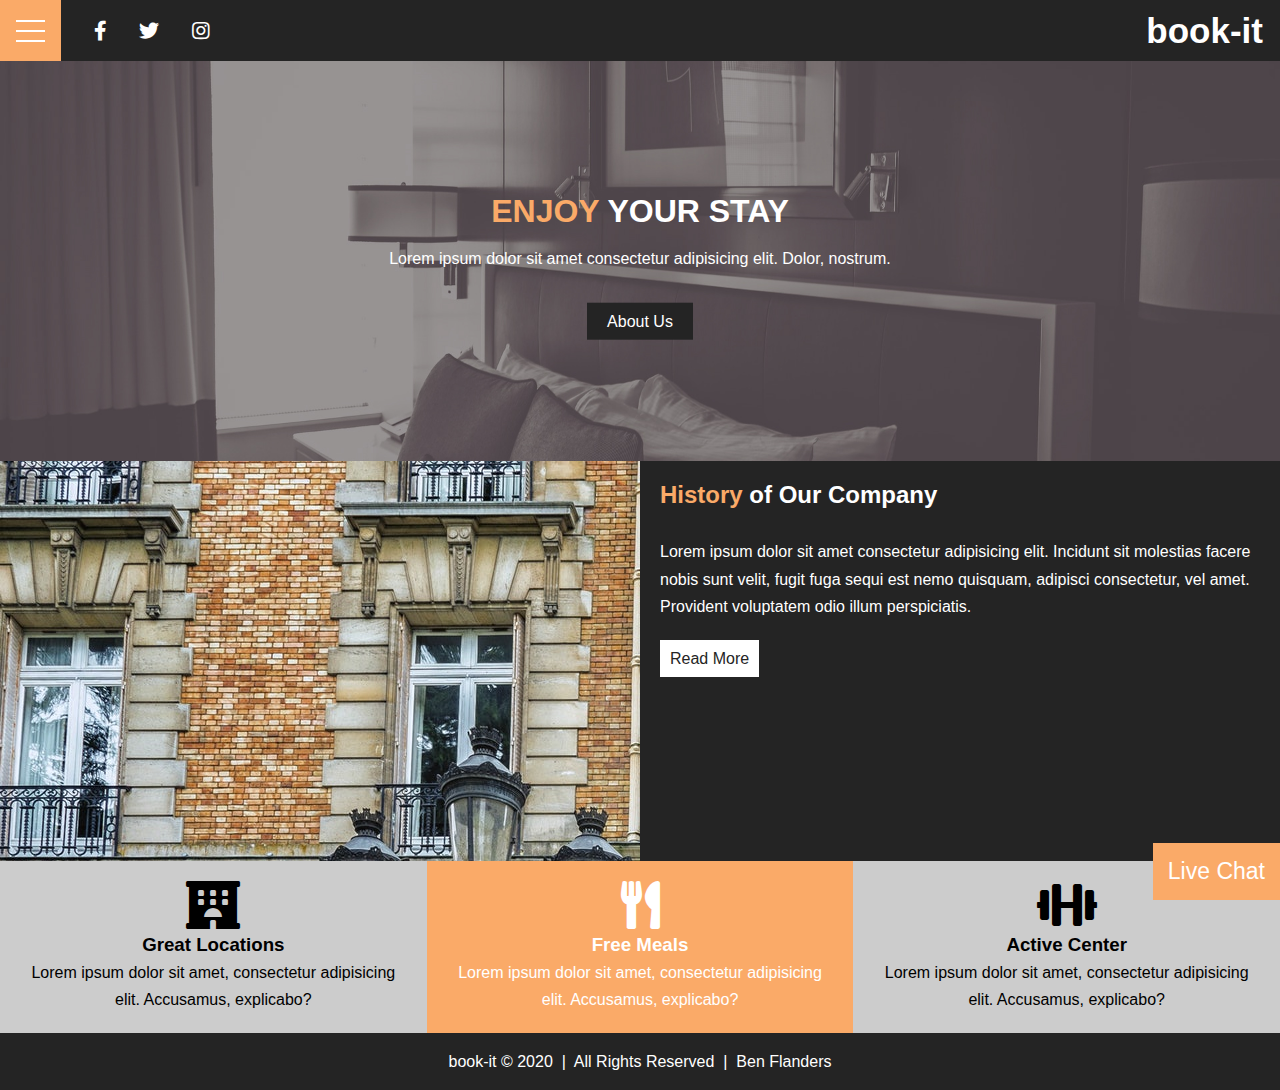
<file: index.html>
<!DOCTYPE html>
<html lang="en">
<head>
    <meta charset="UTF-8">
    <meta name="viewport" content="width=device-width, initial-scale=1.0">
    <meta name="description" content="Hotel Reservations App">
    <meta name="keyword" content="Hotel, Bookings, Reservations, Reviews, Charlotte, North Carolina">
    <link rel="stylesheet" type="text/css" href="css/index.css"> 
    <link rel="stylesheet" href="https://cdnjs.cloudflare.com/ajax/libs/font-awesome/5.11.2/css/all.min.css">
    <link rel="stylesheet" href="https://use.fontawesome.com/releases/v5.6.1/css/all.css" integrity="sha384-gfdkjb5BdAXd+lj+gudLWI+BXq4IuLW5IT+brZEZsLFm++aCMlF1V92rMkPaX4PP" crossorigin="anonymous">
    <title>book-it | Hotel Reservations</title> 
</head>
<body>
    <header>
        <nav id="navbar">
            <div class="menu-wrap">
                <input type="checkbox" class="toggler">
                <div class="hamburger"><div></div></div>
                <div class="menu">
                  <div>
                    <div>
                      <ul>
                        <li><a href="index.html">Home</a></li>
                        <li><a href="about.html">About</a></li>
                        <li><a href="contact.html">Contact</a></li>
                      </ul>
                    </div>
                  </div>
                </div>
              </div>
              <h1 class="logo"><a href="index.html">book-it</a></h1>
            <span>
            <a href="#"><i class="fab fa-facebook-f"></i></a>
            <a href="#"><i class="fab fa-twitter"></i></a>
            <a href="#"><i class="fab fa-instagram"></i></a>
            </span>
        </nav> 
        <div id="showcase">
            <div class="container">
                <div class="container-content">
                    <h1><span class="first-word">ENJOY</span> YOUR STAY</h1>
                    <p>Lorem ipsum dolor sit amet consectetur adipisicing elit. Dolor, nostrum.</p>
                    <a class="btn3" href="about.html">About Us</a>
                </div>
            </div>
        </div>
    </header>
    <section id="home-info" class="bg-dark">
        <div class="info-image"></div>
        <div class="info-content">
            <h2><span class="first-word">History</span> of Our Company</h2>
            <p>Lorem ipsum dolor sit amet consectetur adipisicing elit. Incidunt sit molestias facere nobis sunt velit, fugit fuga sequi est nemo quisquam, adipisci consectetur, vel amet. Provident voluptatem odio illum perspiciatis.</p>
            <a class="btn2" href="about.html">Read More</a>
        </div>
        
    </section>
    <section id="features">
        <div class="box light">
            <i class="fas fa-hotel fa-3x"></i>
            <h3>Great Locations</h3>
            <p>Lorem ipsum dolor sit amet, consectetur adipisicing elit. Accusamus, explicabo?</p>
        </div>
        <div class="box primary">
            <i class="fas fa-utensils fa-3x"></i>
            <h3>Free Meals</h3>
            <p>Lorem ipsum dolor sit amet, consectetur adipisicing elit. Accusamus, explicabo?</p>
        </div>
        <div class="box light">
            <i class="fas fa-dumbbell fa-3x"></i>
            <h3>Active Center</h3>
            <p>Lorem ipsum dolor sit amet, consectetur adipisicing elit. Accusamus, explicabo?</p>
        </div>
    </section>

    <section class="chatbox">
        <h2 class="hide">Ask Us a Question</h2>
        <button class="open-button" onclick="openform()">Live Chat</button>
        <div class="chat-popup" id="my-form">
            <form class="form-container">
                <h1>Chat</h1>
                <label for="msg">Message</label>
                <textarea placeholder="Enter Message Here ..." name="msg" required></textarea>
                <button type="submit" class="enter-btn">Send</button>
                <button type="button" class="cancel-btn" onclick="closeform()">Cancel</button>
            </form>
        </div>
    </section>

    <footer id="main-footer">
        <p>book-it &copy; 2020 &nbsp;|&nbsp; All Rights Reserved &nbsp;|&nbsp; Ben Flanders</p>
    </footer>

    <script src="index.js"></script>
</body>
</html>
</file>
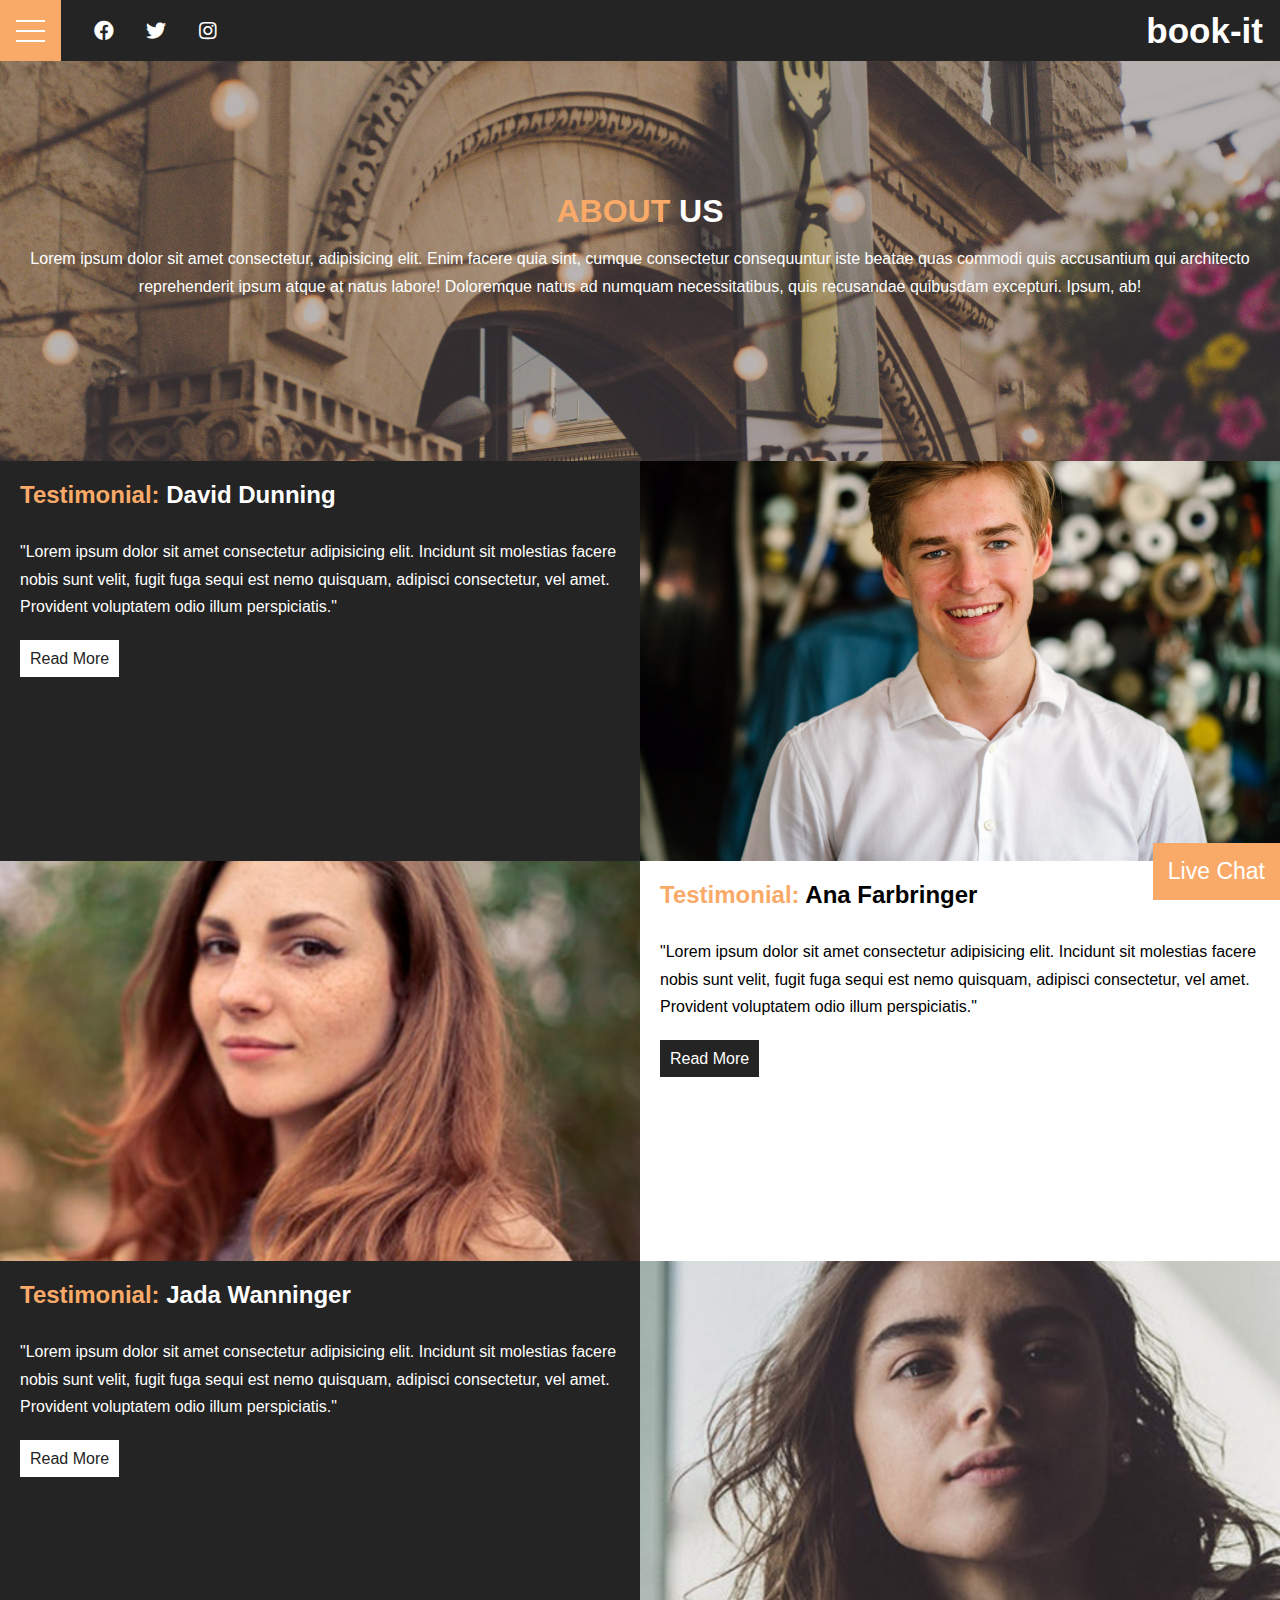
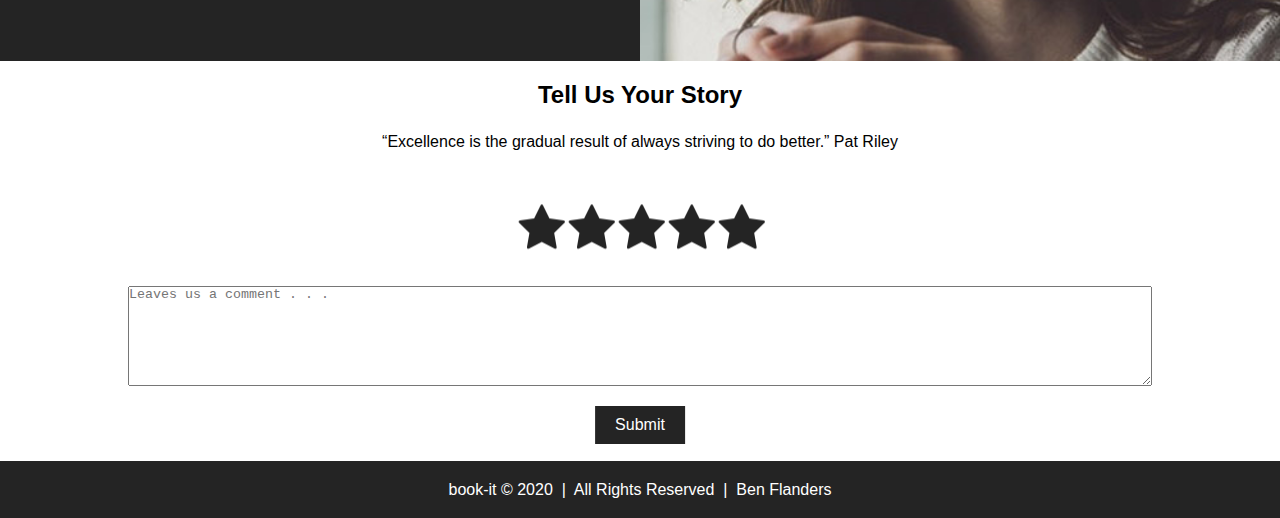
<file: about.html>
<!DOCTYPE html>
<html lang="en">
<head>
    <meta charset="UTF-8">
    <meta name="viewport" content="width=device-width, initial-scale=1.0">
    <meta name="description" content="Hotel Reservations App">
    <meta name="keyword" content="Hotel, Bookings, Reservations, Reviews, Charlotte, North Carolina">
    <link rel="stylesheet" type="text/css" href="css/about.css"> 
    <link rel="stylesheet" href="https://cdnjs.cloudflare.com/ajax/libs/font-awesome/5.11.2/css/all.min.css">
    <link rel="stylesheet" href="https://use.fontawesome.com/releases/v5.6.1/css/all.css" integrity="sha384-gfdkjb5BdAXd+lj+gudLWI+BXq4IuLW5IT+brZEZsLFm++aCMlF1V92rMkPaX4PP" crossorigin="anonymous">
    <link href="https://stackpath.bootstrapcdn.com/font-awesome/4.7.0/css/font-awesome.min.css" rel="stylesheet">
    <title>book-it | Hotel Reservations</title> 
</head>
<body>
    <header>
        <nav id="navbar">
            <div class="menu-wrap">
                <input type="checkbox" class="toggler">
                <div class="hamburger"><div></div></div>
                <div class="menu">
                  <div>
                    <div>
                      <ul>
                        <li><a href="index.html">Home</a></li>
                        <li><a href="about.html">About</a></li>
                        <li><a href="contact.html">Contact</a></li>
                      </ul>
                    </div>
                  </div>
                </div>
              </div>
              <h1 class="logo"><a href="index.html">book-it</a></h1>
            <span>
            <a href="#"><i class="fab fa-facebook-f"></i></a>
            <a href="#"><i class="fab fa-twitter"></i></a>
            <a href="#"><i class="fab fa-instagram"></i></a>
            </span>
        </nav> 
        <div id="showcase">
            <div class="container">
                <div class="container-content">
                    <h1><span class="first-word">ABOUT</span> US</h1>
                    <p>Lorem ipsum dolor sit amet consectetur, adipisicing elit. Enim facere quia sint, cumque consectetur consequuntur iste beatae quas commodi quis accusantium qui architecto reprehenderit ipsum atque at natus labore! Doloremque natus ad numquam necessitatibus, quis recusandae quibusdam excepturi. Ipsum, ab!</p>
                </div>
            </div>
        </div>
    </header>
   
       <!-- <section class="FAQ">
            <h2>Frequently Asked Questions</h2>
            <button class="accordion">Lorem ipsum dolor sit amet?</button>
	        <div class="panel">
	        <p>Lorem ipsum dolor sit amet, consectetur adipiscing elit, sed do eiusmod tempor incididunt ut labore et dolore magna aliqua. Ut enim ad minim veniam, quis nostrud exercitation ullamco laboris nisi ut aliquip ex ea commodo consequat. Duis aute irure dolor in reprehenderit in voluptate velit esse cillum dolore eu fugiat nulla pariatur. Excepteur sint occaecat cupidatat non proident, sunt in culpa qui officia deserunt mollit anim id est laborum.</p>
	        </div>

	        <button class="accordion">Lorem ipsum dolor sit amet?</button>
	        <div class="panel">
	        <p>Lorem ipsum dolor sit amet, consectetur adipiscing elit, sed do eiusmod tempor incididunt ut labore et dolore magna aliqua. Ut enim ad minim veniam, quis nostrud exercitation ullamco laboris nisi ut aliquip ex ea commodo consequat. Duis aute irure dolor in reprehenderit in voluptate velit esse cillum dolore eu fugiat nulla pariatur. Excepteur sint occaecat cupidatat non proident, sunt in culpa qui officia deserunt mollit anim id est laborum.</p>
	        </div>

	        <button class="accordion">Lorem ipsum dolor sit amet?</button>
	        <div class="panel">
	        <p>Lorem ipsum dolor sit amet, consectetur adipiscing elit, sed do eiusmod tempor incididunt ut labore et dolore magna aliqua. Ut enim ad minim veniam, quis nostrud exercitation ullamco laboris nisi ut aliquip ex ea commodo consequat. Duis aute irure dolor in reprehenderit in voluptate velit esse cillum dolore eu fugiat nulla pariatur. Excepteur sint occaecat cupidatat non proident, sunt in culpa qui officia deserunt mollit anim id est laborum.</p>
            </div>
        </section> -->
    

    <section id="home-info" class="bg-dark">
        <div class="info-image3"></div>
        <div class="info-content2">
            <h2><span class="first-word">Testimonial:</span> David Dunning</h2>
            <p>"Lorem ipsum dolor sit amet consectetur adipisicing elit. Incidunt sit molestias facere nobis sunt velit, fugit fuga sequi est nemo quisquam, adipisci consectetur, vel amet. Provident voluptatem odio illum perspiciatis."</p>
            <a class="btn2" href="about.html">Read More</a>
        </div>
    </section>

    <section id="home-info" class="bg-light">
        <div class="info-image"></div>
        <div class="info-content">
            <h2><span class="first-word">Testimonial:</span> Ana Farbringer</h2>
            <p>"Lorem ipsum dolor sit amet consectetur adipisicing elit. Incidunt sit molestias facere nobis sunt velit, fugit fuga sequi est nemo quisquam, adipisci consectetur, vel amet. Provident voluptatem odio illum perspiciatis."</p>
            <a class="btn3" href="about.html">Read More</a>
        </div>
    </section>

    <section id="home-info" class="bg-dark">
        <div class="info-image2"></div>
        <div class="info-content2">
            <h2><span class="first-word">Testimonial:</span> Jada Wanninger</h2>
            <p>"Lorem ipsum dolor sit amet consectetur adipisicing elit. Incidunt sit molestias facere nobis sunt velit, fugit fuga sequi est nemo quisquam, adipisci consectetur, vel amet. Provident voluptatem odio illum perspiciatis."</p>
            <a class="btn2" href="about.html">Read More</a>
        </div>
    </section>

    <div class="rating-box">
        <h2>Tell Us Your Story</h2>
        <p>“Excellence is the gradual result of always striving to do better.” Pat Riley</p>
        <div class="rating">
        <input type="radio" name="star" id="star1">
        <label for="star1"></label>
        <input type="radio" name="star" id="star2">
        <label for="star2"></label>
        <input type="radio" name="star" id="star3">
        <label for="star3"></label>
        <input type="radio" name="star" id="star4">
        <label for="star4"></label>
        <input type="radio" name="star" id="star5">
        <label for="star5"></label>
        </div>
        <textarea type="text" name="comment" id="comment" placeholder="Leaves us a comment . . ."></textarea>
        <label for="comment"></label>
        <input type="submit" name="submit" id="submit">
        <label for="submit"></label>
    </div>

    <section class="chatbox">
        <h2 class="hide">Ask Us a Question</h2>
        <button class="open-button" onclick="openform()">Live Chat</button>
        <div class="chat-popup" id="my-form">
            <form class="form-container">
                <h1>Chat</h1>
                <label for="msg">Message</label>
                <textarea placeholder="Enter Message Here ..." name="msg" required></textarea>
                <button type="submit" class="enter-btn">Send</button>
                <button type="button" class="cancel-btn" onclick="closeform()">Cancel</button>
            </form>
        </div>
    </section>


    <footer id="main-footer">
        <p>book-it &copy; 2020 &nbsp;|&nbsp; All Rights Reserved &nbsp;|&nbsp; Ben Flanders</p>
    </footer>

    <script src="index.js"></script>
</body> 
</html>
</file>
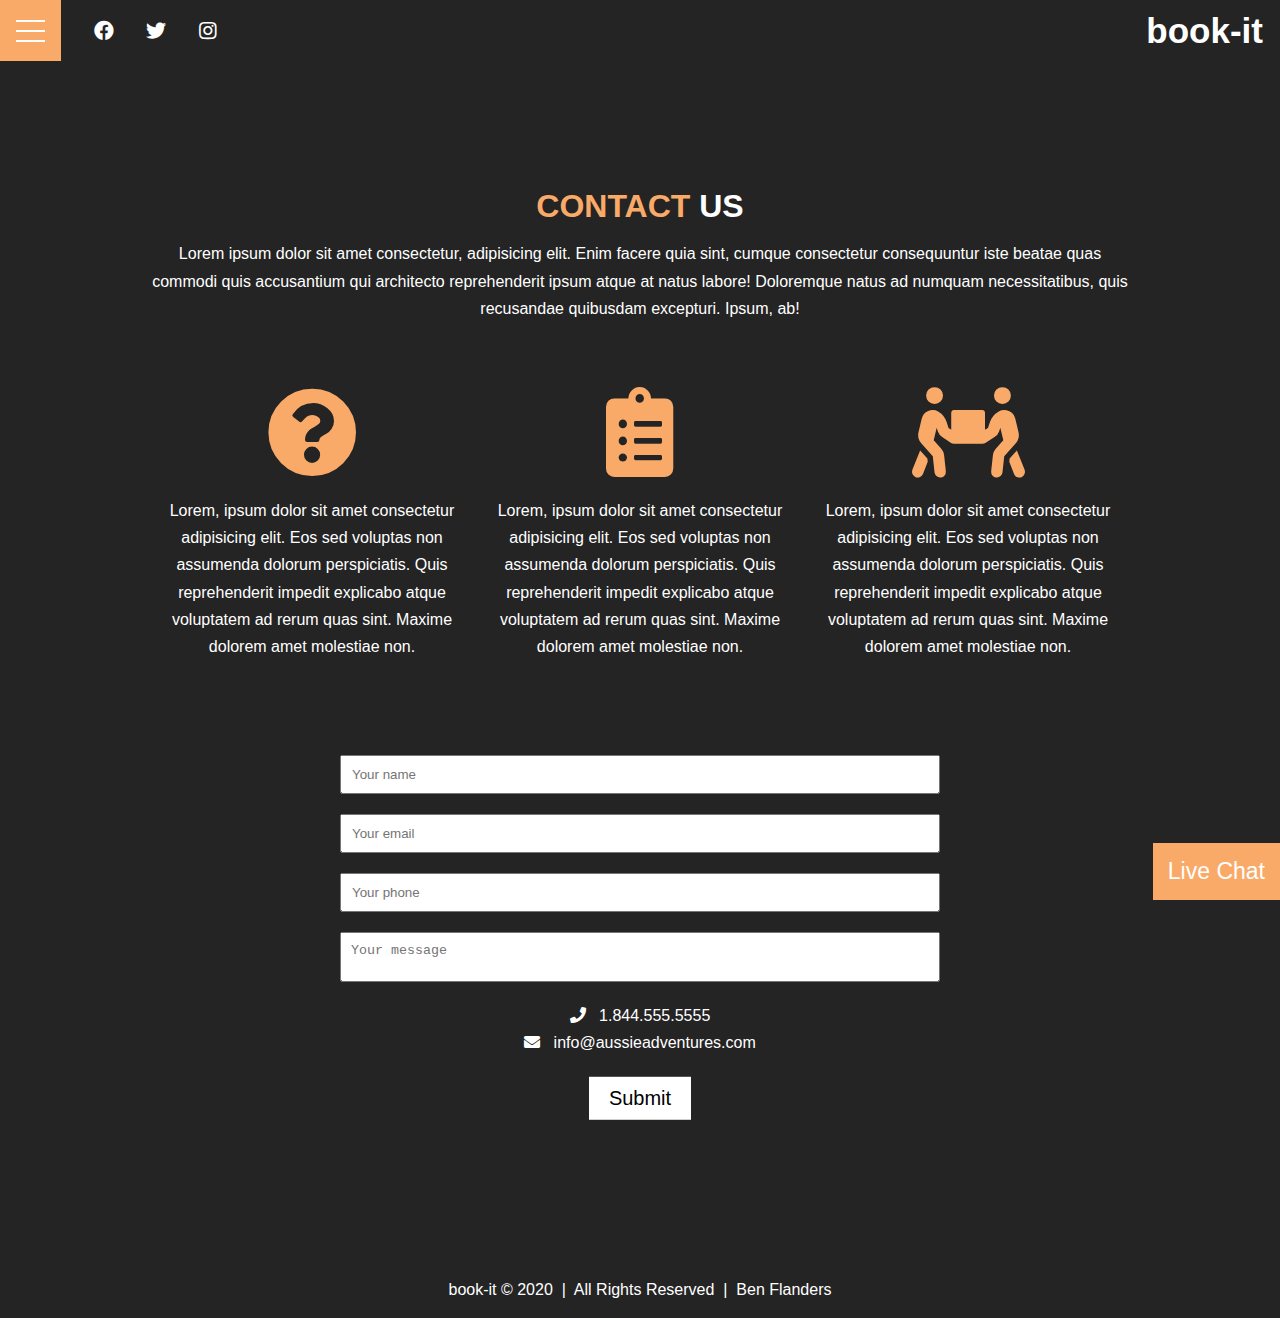
<file: contact.html>
<!DOCTYPE html>
<html lang="en">
<head>
    <meta charset="UTF-8">
    <meta name="viewport" content="width=device-width, initial-scale=1.0">
    <meta name="description" content="Hotel Reservations App">
    <meta name="keyword" content="Hotel, Bookings, Reservations, Reviews, Charlotte, North Carolina">
    <link rel="stylesheet" type="text/css" href="css/contact.css"> 

    <link rel="stylesheet" href="https://cdnjs.cloudflare.com/ajax/libs/font-awesome/5.11.2/css/all.min.css">
    <link rel="stylesheet" href="https://use.fontawesome.com/releases/v5.6.1/css/all.css" integrity="sha384-gfdkjb5BdAXd+lj+gudLWI+BXq4IuLW5IT+brZEZsLFm++aCMlF1V92rMkPaX4PP" crossorigin="anonymous">
    <link href="https://stackpath.bootstrapcdn.com/font-awesome/4.7.0/css/font-awesome.min.css" rel="stylesheet">
    <title>book-it | Hotel Reservations</title> 
</head>
<body>
    <header>
        <nav id="navbar">
            <div class="menu-wrap">
                <input type="checkbox" class="toggler">
                <div class="hamburger"><div></div></div>
                <div class="menu">
                  <div>
                    <div>
                      <ul>
                        <li><a href="index.html">Home</a></li>
                        <li><a href="about.html">About</a></li>
                        <li><a href="contact.html">Contact</a></li>
                      </ul>
                    </div>
                  </div>
                </div>
              </div>
              <h1 class="logo"><a href="index.html">book-it</a></h1>
            <span>
            <a href="#"><i class="fab fa-facebook-f"></i></a>
            <a href="#"><i class="fab fa-twitter"></i></a>
            <a href="#"><i class="fab fa-instagram"></i></a>
            </span>
        </nav> 

        <div class="back">
            <div class="container">
                <div class="container-content">
                    <h1><span class="first-word">CONTACT</span> US</h1>
                    <p>Lorem ipsum dolor sit amet consectetur, adipisicing elit. Enim facere quia sint, cumque consectetur consequuntur iste beatae quas commodi quis accusantium qui architecto reprehenderit ipsum atque at natus labore! Doloremque natus ad numquam necessitatibus, quis recusandae quibusdam excepturi. Ipsum, ab!</p>
                    <div class="panels">
                        <div class="panel">
                            <div class="panel-img">
                                <i class="fas fa-question-circle"></i>
                            </div>
                            <div class="panel-body">
                                <p>Lorem, ipsum dolor sit amet consectetur adipisicing elit. Eos sed voluptas non assumenda dolorum perspiciatis. Quis reprehenderit impedit explicabo atque voluptatem ad rerum quas sint. Maxime dolorem amet molestiae non.</p>
                            </div>
                        </div>
                        <div class="panel">
                            <div class="panel-img">
                                <i class="fas fa-clipboard-list"></i>
                            </div>
                            <div class="panel-body">
                                <p>Lorem, ipsum dolor sit amet consectetur adipisicing elit. Eos sed voluptas non assumenda dolorum perspiciatis. Quis reprehenderit impedit explicabo atque voluptatem ad rerum quas sint. Maxime dolorem amet molestiae non.</p>
                            </div>
                        </div>
                        <div class="panel">
                            <div class="panel-img">
                                <i class="fas fa-people-carry"></i>
                            </div>
                            <div class="panel-body">
                                <p>Lorem, ipsum dolor sit amet consectetur adipisicing elit. Eos sed voluptas non assumenda dolorum perspiciatis. Quis reprehenderit impedit explicabo atque voluptatem ad rerum quas sint. Maxime dolorem amet molestiae non.</p>
                            </div>
                        </div>
                    </div>
                    <div class="contact">
                        <form class="contact-form">
                            <label for="name"></label>
                            <input type="text" id="name" class="contact-form-text" placeholder="Your name">
                            <label for="email"></label>
                            <input type="email" id="email" class="contact-form-text" placeholder="Your email">
                            <label for="phone"></label>
                            <input type="tel" id="phone" class="contact-form-text" placeholder="Your phone">
                            <label for="comment"></label>
                            <textarea class="contact-form-text" id="comment" placeholder="Your message"></textarea>
                            <div class="info"><i class="fas fa-phone"></i> &nbsp; 1.844.555.5555</div>
                            <div class="info bottom"><i class="fas fa-envelope"></i> &nbsp; info@aussieadventures.com</div>
                            <label for="enter"></label>
                            <button id="enter" class="contact-form-btn">Submit</button>
                        </form>
                    </div>
                </div>
            </div>
        </div>
        
    </header>


    <section class="chatbox">
        <button class="open-button" onclick="openform()">Live Chat</button>
        <div class="chat-popup" id="my-form">
            <form class="form-container">
                <h1>Chat</h1>
                <label for="msg">Message</label>
                <textarea placeholder="Enter Message Here ..." name="msg" required></textarea>
                <button type="submit" class="enter-btn">Send</button>
                <button type="button" class="cancel-btn" onclick="closeform()">Cancel</button>
            </form>
        </div>
    </section>
    



    <footer id="main-footer">
        <p>book-it &copy; 2020 &nbsp;|&nbsp; All Rights Reserved &nbsp;|&nbsp; Ben Flanders</p>
    </footer>

    <script src="index.js"></script>
</body> 
</html>
</file>
<file: css/index.css>
:root{
    --primary-color: rgba(13, 110, 139, 0.75);
    --overlay-color: rgba(24, 39, 51, 0.85); 
    --menu-speed: 0.75s; 
  }

@import url('https://fonts.googleapis.com/css?family=Roboto&display=swap');


*{
    margin:0; 
    padding:0; 
    box-sizing: border-box;
}

html, body{
    font-family: 'roboto', sans-serif; 
    line-height: 1.7em; 
    font-size: 16px; 
}

#navbar{ 
    background: #242424; 
    overflow: auto; 
    color:white;
    position:relative;
} 

#navbar span{
    margin-left: 10px;
}

#navbar .fab{ 
    font-size: 20px; 
    padding:14px;
    margin-top: 7px;
}

#navbar > span{
    margin-left: 80px;
}

#navbar li.current{
    background-color: gray;
}

#navbar a{
    color: #fff; 
    text-decoration: none;   
} 

#navbar li:hover, 
#navbar li:active{
    background: #adadad;   
}

#navbar h1{
    float:right; 
    padding:17px;
    font-family: Helvetica;
    font-size: 35px;
    overflow:hidden;
}

#navbar ul{
    float:right; 
} 

#navbar li{
    display:block;
    padding:10px;
}

#showcase{
    background: url('../img/showcase.jpg') no-repeat center center/cover;
    height:400px;
}

.container{
    text-align: center;
    width:100%;
    height:400px;   
    margin:auto;
    position:relative;
}

.container-content{
    position: absolute;
    width: 100%;
    top: 50%;
    -ms-transform: translateY(-50%);
    transform: translateY(-50%);
    padding:20px;
}

.container h1{
    color:white;
    padding:10px;
    font-family: helvetica;
} 

.first-word{
    color:#faaa68;   
}

.container p{
    color:white;
    padding:10px 0px 35px 0px;
}

.container .btn{
    text-decoration: none;
    color: white;
    background: gray;
    border: 2px black solid;
    padding:10px 20px;
    border-radius: 25px;
}

.container-content .btn:hover, 
.container-content .btn:active{
    background: #adadad;
    cursor: pointer;
} 

.bg-dark{
    background: #242424;
    color:white;
}

.btn2{
    text-decoration: none;
    color: #242424;
    background: white;
    padding:10px 20px;
}

.btn3{
  text-decoration: none;
  color: white;
  background: #242424;
  padding:10px 20px;
}

#home-info {
    height: 400px; 
    position: relative;
} 

#home-info .info-image{
    float: left; 
    width:50%; 
    background: url('../img/photo-1.jpg') no-repeat;
    min-height: 100%; 
}

#home-info .info-content{
    float:right; 
    width:50%; 
    height:100%; 
    padding:20px; 
    overflow:hidden;
}

#home-info .info-content h2{
    padding-bottom: 30px;
}

#home-info .info-content p{
    padding-bottom: 25px;
}

#home-info .info-content a{
    padding:10px;
}

#features{
    width:100%;
    display:flex;   
    align-content: center;
}

.box{
    text-align: center;
    width:100%; 
    padding:20px;
}  

.light{
    background: #ccc;
} 

.primary{
    background: #faaa68; 
    color:white;
}


#main-footer{
    width:100%; 
    background: #242424; 
    color:white; 
    text-align: center;
    padding:15px;
}


.menu-wrap{
    position: absolute; 
    top:0; 
    left:0;
    z-index: 1; 
  }
  
  .menu-wrap .toggler{
    position:absolute; 
    top:0;
    left:0;
    z-index: 2; 
    curser: pointer;
    width:50px; 
    height:50px;
    opacity: 0;
  }
  
  .menu-wrap .hamburger{
    position: absolute; 
    top:0;
    left:0; 
    z-index:1;
    width: 61px; 
    height: 61px; 
    padding:1rem;
    background: #faaa68;
    display: flex; 
    align-items: center; 
    justify-content: center;
  } 
  
  /* hamburger lines */ 
  
  .menu-wrap .hamburger > div{
    position:relative; 
    width:100%; 
    height:2px; 
    background:white; 
    display: flex; 
    align-items: center; 
    justify-content: center;
    transition: all 0.4s ease;
  }
  
  /* styling for top and bottom lines */
  .menu-wrap .hamburger > div:before,
  .menu-wrap .hamburger > div:after{
    content:"";
    position:absolute; 
    z-index:1; 
    top: -10px; 
    width:100%; 
    height:2px; 
    background: inherit;
  }
  
  /* moves line down */
  .menu-wrap .hamburger > div:after{
    top: 10px;
  }
  
  /* Toggler animate */ 
  .menu-wrap .toggler:checked + .hamburger > div{
    transform: rotate(135deg);
  }
  
  /* turn lines into x */
  .menu-wrap .toggler:checked + .hamburger > div:before, 
  .menu-wrap .toggler:checked + .hamburger > div:after{
    top:0;
    transform: rotate(90deg);
  }
  
  /* rotate on hover when checked */ 
  .menu-wrap .toggler:checked:hover + .hamburger > div{
    transform: rotate(225deg);
  } 
  
  /* Show menu */
  .menu-wrap .toggler:checked ~ .menu{
    visibility: visible;
  }
  
  .menu-wrap .toggler:checked ~ .menu > div{
    transform: scale(1);
    transition-duration: var(--menu-speed);
  }
  
  .menu-wrap .toggler:checked ~ .menu > div > div{
    opacity: 1; 
    transition: opacity 0.4s ease;
  }
  
  .menu-wrap .menu{
    position:fixed; 
    top:0;
    left:0;
    width:100%; 
    height:100%; 
    visibility: hidden; 
    overflow: hidden; 
    display:flex; 
    align-items:center; 
    justify-content:center; 
  }
  
  .menu-wrap .menu > div{
    background: var(--overlay-color); 
    border-radius: 50%;
    width:200vw;
    height:200vw;
    display:flex; 
    flex:none;
    align-items: center; 
    justify-content:center; 
    transform: scale(0);
    transition: all 0.4s ease; 
  } 
  
  .menu-wrap .menu > div > div{
    text-align: center; 
    max-width:90vw; 
    max-height:100vh; 
    opacity: 0; 
    transition: opacity 0.4s ease; 
  } 
  
  .menu-wrap .menu > div > div > ul > li{
    list-style: none; 
    color: white; 
    font-size:1.5rem; 
    padding:1rem; 
  }
  
  .menu-wrap .menu > div > div > ul > li > a{
    color:inherit; 
    text-decoration: none; 
    transition: color 0.4s ease;
  } 

.chatbox {
  position: relative;
}

.chatbox h2{
    position: absolute;
    left:50%;
    top:25%;
    transform: translateX(-50%);

  }

  .open-button{
    position:fixed;
    background-color:#faaa68;
    bottom:0;
    right:0;
    border: none;
    color:white;
    padding: 15px;
    font-size: 23px;
  }

  .chat-popup{
    display:none;
    position:fixed;
    bottom:0px;
    right:0;
    border: 3px solid #b9b9b9;
  }
  
  .form-container{
    max-width: 300px;
    padding: 10px; 
    background-color:white;
  }

  .form-container textarea{
    width:100%;
    padding:15px;
    margin: 5px 0 22px 0;
    border:none;
    background: #f1f1f1;
    min-height:200px;
  }

  .form-container .enter-btn{
    background-color: #faaa68;
    color:white;
    padding:16px 22px;
    border:none; 
    cursor:pointer;
    width: 100%; 
    margin-bottom:10px;
    font-size: 20px;
  }

  .form-container .cancel-btn{
    background-color: #242424;
    color:white;
    padding:16px 22px;
    border:none; 
    cursor:pointer;
    width: 100%; 
    margin-bottom:10px;
    font-size: 20px;
  }

  .hide{
    opacity: 0;
  }
</file>
<file: css/about.css>
:root{
    --primary-color: rgba(13, 110, 139, 0.75);
    --overlay-color: rgba(24, 39, 51, 0.85); 
    --menu-speed: 0.75s; 
  }

@import url('https://fonts.googleapis.com/css?family=Roboto&display=swap');


*{
    margin:0; 
    padding:0; 
    box-sizing: border-box;
}

html, body{
    font-family: 'roboto', sans-serif; 
    line-height: 1.7em; 
    font-size: 16px; 
}

#navbar{ 
    background: #242424; 
    overflow: auto; 
    color:white;
    position:relative;
} 

#navbar span{
    margin-left: 10px;
}

#navbar .fab{ 
    font-size: 20px; 
    padding:14px;
    margin-top: 7px;
}

#navbar > span{
    margin-left: 80px;
}

#navbar li.current{
    background-color: gray;
}

#navbar a{
    color: #fff; 
    text-decoration: none;   
} 

#navbar li:hover, 
#navbar li:active{
    background: #adadad;   
}

#navbar h1{
    float:right; 
    padding:17px;
    font-family: Helvetica;
    font-size: 35px;
    overflow:hidden;
}

#navbar ul{
    float:right; 
} 

#navbar li{
    display:block;
    padding:10px;
}

#showcase{
    background: url('../img/test-bg.jpg') no-repeat center center/cover;
    height:400px;
}

.container{
    text-align: center;
    width:100%;
    height:400px;   
    margin:auto;
    position:relative;
}

.container-content{
    position: absolute;
    width: 100%;
    top: 50%;
    -ms-transform: translateY(-50%);
    transform: translateY(-50%);
    padding:20px;
}

.container h1{
    color:white;
    padding:10px;
    font-family: helvetica;
} 

.first-word{
    color:#faaa68;   
}

.container p{
    color:white;
    padding:10px 0px 35px 0px;
}

.container .btn{
    text-decoration: none;
    color: white;
    background: gray;
    border: 2px black solid;
    padding:10px 20px;
    border-radius: 25px;
}

.container-content .btn:hover, 
.container-content .btn:active{
    background: #adadad;
    cursor: pointer;
} 

.bg-dark{
    background: #242424;
    color:white;
}

.btn2{
    text-decoration: none;
    color: #242424;
    background: white;
    padding:10px 20px;
}

.btn3{
    text-decoration: none;
    color: white;
    background: #242424;
    padding:10px 20px;
}

#home-info {
    height: 400px; 
    position: relative;
} 

#home-info .info-image{
    float: left; 
    width:50%; 
    background: url('../img/person-1.jpg') no-repeat center center/cover;
    min-height: 100%; 
}

#home-info .info-image2{
    float: right; 
    width:50%; 
    background: url('../img/person-2.jpg') no-repeat center center/cover;
    min-height: 100%; 
}

#home-info .info-image3{
    float: right; 
    width:50%; 
    background: url('../img/person-3.jpg') no-repeat center center/cover;
    min-height: 100%; 
}

#home-info .info-content{
    float:right; 
    width:50%; 
    height:100%; 
    padding:20px; 
    overflow:hidden;
}

#home-info .info-content2{
    float:left; 
    width:50%; 
    height:100%; 
    padding:20px; 
    overflow:hidden;
}

#home-info .info-content h2{
    padding-bottom: 30px;
}

#home-info .info-content p{
    padding-bottom: 25px;
}

#home-info .info-content a{
    padding:10px;
}

#home-info .info-content2 h2{
    padding-bottom: 30px;
}

#home-info .info-content2 p{
    padding-bottom: 25px;
}

#home-info .info-content2 a{
    padding:10px;
}


#features{
    width:100%;
    display:flex;   
    align-content: center;
}

.box{
    text-align: center;
    width:100%; 
    padding:20px;
}  

.light{
    background: #ccc;
} 

.primary{
    background: #faaa68; 
    color:white;
}


#main-footer{
    width:100%; 
    background: #242424; 
    color:white; 
    text-align: center;
    padding:15px;
}


.menu-wrap{
    position: absolute; 
    top:0; 
    left:0;
    z-index: 1; 
  }
  
  .menu-wrap .toggler{
    position:absolute; 
    top:0;
    left:0;
    z-index: 2; 
    curser: pointer;
    width:50px; 
    height:50px;
    opacity: 0;
  }
  
  .menu-wrap .hamburger{
    position: absolute; 
    top:0;
    left:0; 
    z-index:1;
    width: 61px; 
    height: 61px; 
    padding:1rem;
    background: #faaa68;
    display: flex; 
    align-items: center; 
    justify-content: center;
  } 
  
  /* hamburger lines */ 
  
  .menu-wrap .hamburger > div{
    position:relative; 
    width:100%; 
    height:2px; 
    background:white; 
    display: flex; 
    align-items: center; 
    justify-content: center;
    transition: all 0.4s ease;
  }
  
  /* styling for top and bottom lines */
  .menu-wrap .hamburger > div:before,
  .menu-wrap .hamburger > div:after{
    content:"";
    position:absolute; 
    z-index:1; 
    top: -10px; 
    width:100%; 
    height:2px; 
    background: inherit;
  }
  
  /* moves line down */
  .menu-wrap .hamburger > div:after{
    top: 10px;
  }
  
  /* Toggler animate */ 
  .menu-wrap .toggler:checked + .hamburger > div{
    transform: rotate(135deg);
  }
  
  /* turn lines into x */
  .menu-wrap .toggler:checked + .hamburger > div:before, 
  .menu-wrap .toggler:checked + .hamburger > div:after{
    top:0;
    transform: rotate(90deg);
  }
  
  /* rotate on hover when checked */ 
  .menu-wrap .toggler:checked:hover + .hamburger > div{
    transform: rotate(225deg);
  } 
  
  /* Show menu */
  .menu-wrap .toggler:checked ~ .menu{
    visibility: visible;
  }
  
  .menu-wrap .toggler:checked ~ .menu > div{
    transform: scale(1);
    transition-duration: var(--menu-speed);
  }
  
  .menu-wrap .toggler:checked ~ .menu > div > div{
    opacity: 1; 
    transition: opacity 0.4s ease;
  }
  
  .menu-wrap .menu{
    position:fixed; 
    top:0;
    left:0;
    width:100%; 
    height:100%; 
    visibility: hidden; 
    overflow: hidden; 
    display:flex; 
    align-items:center; 
    justify-content:center; 
  }
  
  .menu-wrap .menu > div{
    background: var(--overlay-color); 
    border-radius: 50%;
    width:200vw;
    height:200vw;
    display:flex; 
    flex:none;
    align-items: center; 
    justify-content:center; 
    transform: scale(0);
    transition: all 0.4s ease; 
  } 
  
  .menu-wrap .menu > div > div{
    text-align: center; 
    max-width:90vw; 
    max-height:100vh; 
    opacity: 0; 
    transition: opacity 0.4s ease; 
  } 
  
  .menu-wrap .menu > div > div > ul > li{
    list-style: none; 
    color: white; 
    font-size:1.5rem; 
    padding:1rem; 
  }
  
  .menu-wrap .menu > div > div > ul > li > a{
    color:inherit; 
    text-decoration: none; 
    transition: color 0.4s ease;
  }

.rating-box{
    position:relative;
    width:100%;
    height:400px;
    padding:20px;
}

.rating-box h2{
    text-align:center;
}

.rating-box p{
    padding:20px;
    text-align:center;
}

  .rating{
      position:absolute;
      top:42%;
      left:50%;
      transform: translate(-50%, -50%) rotateY(180deg);
      display:flex;
  }

  .rating input{
      display: none; 
  }

  .rating label{
      display:block;
      width: 50px;
      cursor:pointer; 
      
  }

  .rating label:before{
      content: '\f005';
      font-family: fontAwesome;
      position: relative;
      display: block;
      font-size: 50px;
      color:#242424;
  }

  .rating label:after{
    content: '\f005';
    font-family: fontAwesome;
    position: absolute;
    display: block;
    font-size: 50px;
    color:#faaa68;
    top:0;
    opacity:0;
    transition: 0.5s;
    text-shadow: 0 2px 5px rgba(0,0,0,.5);
}

.rating label:hover:after,
.rating label:hover ~ label:after,
.rating input:checked ~ label:after{
    opacity: 1;
}

#comment{
    width:80%; 
    height:100px;
    justify-content: center;
    position:absolute; 
    left:50%; 
    transform: translateX(-50%);
    top: 225px;
} 

#submit{ 
    position:absolute; 
    left:50%; 
    transform: translateX(-50%);
    top: 345px;
    background-color: #242424;
    border:none;
    color:white;
    padding:10px 20px;
    font-size: 16px;
} 

#submit:hover{
    cursor:pointer;
    background: #faaa68; 
    color: #242424;
}

.chatbox {
    position: relative;
  }
  
  .chatbox h2{
      position: absolute;
      left:50%;
      top:25%;
      transform: translateX(-50%);
  
    }
  
    .open-button{
      position:fixed;
      background-color:#faaa68;
      bottom:0;
      right:0;
      border: none;
      color:white;
      padding: 15px;
      font-size: 23px;
    }
  
    .chat-popup{
      display:none;
      position:fixed;
      bottom:0px;
      right:0;
      border: 3px solid #b9b9b9;
    }
    
    .form-container{
      max-width: 300px;
      padding: 10px; 
      background-color:white;
    }
  
    .form-container textarea{
      width:100%;
      padding:15px;
      margin: 5px 0 22px 0;
      border:none;
      background: #f1f1f1;
      min-height:200px;
    }
  
    .form-container .enter-btn{
      background-color: #faaa68;
      color:white;
      padding:16px 22px;
      border:none; 
      cursor:pointer;
      width: 100%; 
      margin-bottom:10px;
      font-size: 20px;
    }
  
    .form-container .cancel-btn{
      background-color: #242424;
      color:white;
      padding:16px 22px;
      border:none; 
      cursor:pointer;
      width: 100%; 
      margin-bottom:10px;
      font-size: 20px;
    }
  
    .hide{
      opacity: 0;
    }

/*.FAQ{
  padding:30px;
}

.FAQ h2{
  text-align:center;
  padding-bottom:30px;
}

    /* Style the buttons that are used to open and close the accordion panel 
		.accordion {
      background-color: #faaa68;
      color: #FFF;
      cursor: pointer;
      padding: 18px;
      width: 100%;
      text-align: center;
      border: 1px solid white;
      outline: none;
      transition: 0.4s;
      font: 20px Lato, sans-serif;
  }

  /* Add a background color to the button if it is clicked on (add the .active class with JS), and when you move the mouse over it (hover) 
  .active, .accordion:hover {
      background-color: #f38328;
  }

  /* Style the accordion panel. Note: hidden by default 
  .panel {
      padding: 0 18px;
      background-color: white;
      max-height: 0;
      overflow: hidden;
      transition: max-height 0.2s ease-out;
  }

  p{
    font: 16px Lato, sans-serif; 
    padding:10px;
  }

  .accordion:after {
      content: '\02795'; /* Unicode character for "plus" sign (+) 
      font-size: 13px;
      float: right;
      margin-left: 5px;
  }

  .active:after {
      content: "\2796"; /* Unicode character for "minus" sign (-) */ 
  }
</file>
<file: css/contact.css>
:root{
    --primary-color: rgba(13, 110, 139, 0.75);
    --overlay-color: rgba(24, 39, 51, 0.85); 
    --menu-speed: 0.75s; 
  }

@import url('https://fonts.googleapis.com/css?family=Roboto&display=swap');


*{
    margin:0; 
    padding:0; 
    box-sizing: border-box;
}

html, body{
    font-family: 'roboto', sans-serif; 
    line-height: 1.7em; 
    font-size: 16px;
}

#navbar{ 
    background: #242424; 
    overflow: auto; 
    color:white;
    position:relative;
} 

#navbar span{
    margin-left: 10px;
}

#navbar .fab{ 
    font-size: 20px; 
    padding:14px;
    margin-top: 7px;
}

#navbar > span{
    margin-left: 80px;
}

#navbar li.current{
    background-color: gray;
}

#navbar a{
    color: #fff; 
    text-decoration: none;   
} 

#navbar li:hover, 
#navbar li:active{
    background: #adadad;   
}

#navbar h1{
    float:right; 
    padding:17px;
    font-family: Helvetica;
    font-size: 35px;
    overflow:hidden;
}

#navbar ul{
    float:right; 
} 

#navbar li{
    display:block;
    padding:10px;
}

#showcase{
    background: url('../img/test-bg.jpg') no-repeat center center/cover;
    height:400px;
}

.container{
    text-align: center;
    width:80%;
    max-height:1200px;
    height:1200px;   
    margin:auto;
    position:relative;
}

.container-content{
    position: absolute;
    width: 100%;
    top: 50%;
    -ms-transform: translateY(-50%);
    transform: translateY(-50%);
    padding:20px;
}

.panels {
    width:100%;
    display:flex;
    flex-direction: row;
    align-items: center;
    justify-content: space-around;
}

.panel {
    padding:20px;
}

.panel-img{
    font-size: 90px;
    padding:10px;
    color: #faaa68;
}

.container h1{
    color:white;
    padding:10px;
    font-family: helvetica;
} 

.first-word{
    color:#faaa68;   
}

.container p{
    color:white;
    padding:10px 0px 35px 0px;
}

.back{
    background-color: #242424;
}

#main-footer{
    width:100%; 
    background: #242424; 
    color:white; 
    text-align: center;
    padding:15px;
}


.menu-wrap{
    position: absolute; 
    top:0; 
    left:0;
    z-index: 1; 
  }
  
  .menu-wrap .toggler{
    position:absolute; 
    top:0;
    left:0;
    z-index: 2; 
    curser: pointer;
    width:50px; 
    height:50px;
    opacity: 0;
  }
  
  .menu-wrap .hamburger{
    position: absolute; 
    top:0;
    left:0; 
    z-index:1;
    width: 61px; 
    height: 61px; 
    padding:1rem;
    background: #faaa68;
    display: flex; 
    align-items: center; 
    justify-content: center;
  } 
  
  /* hamburger lines */ 
  
  .menu-wrap .hamburger > div{
    position:relative; 
    width:100%; 
    height:2px; 
    background:white; 
    display: flex; 
    align-items: center; 
    justify-content: center;
    transition: all 0.4s ease;
  }
  
  /* styling for top and bottom lines */
  .menu-wrap .hamburger > div:before,
  .menu-wrap .hamburger > div:after{
    content:"";
    position:absolute; 
    z-index:1; 
    top: -10px; 
    width:100%; 
    height:2px; 
    background: inherit;
  }
  
  /* moves line down */
  .menu-wrap .hamburger > div:after{
    top: 10px;
  }
  
  /* Toggler animate */ 
  .menu-wrap .toggler:checked + .hamburger > div{
    transform: rotate(135deg);
  }
  
  /* turn lines into x */
  .menu-wrap .toggler:checked + .hamburger > div:before, 
  .menu-wrap .toggler:checked + .hamburger > div:after{
    top:0;
    transform: rotate(90deg);
  }
  
  /* rotate on hover when checked */ 
  .menu-wrap .toggler:checked:hover + .hamburger > div{
    transform: rotate(225deg);
  } 
  
  /* Show menu */
  .menu-wrap .toggler:checked ~ .menu{
    visibility: visible;
  }
  
  .menu-wrap .toggler:checked ~ .menu > div{
    transform: scale(1);
    transition-duration: var(--menu-speed);
  }
  
  .menu-wrap .toggler:checked ~ .menu > div > div{
    opacity: 1; 
    transition: opacity 0.4s ease;
  }
  
  .menu-wrap .menu{
    position:fixed; 
    top:0;
    left:0;
    width:100%; 
    height:100%; 
    visibility: hidden; 
    overflow: hidden; 
    display:flex; 
    align-items:center; 
    justify-content:center; 
  }
  
  .menu-wrap .menu > div{
    background: var(--overlay-color); 
    border-radius: 50%;
    width:200vw;
    height:200vw;
    display:flex; 
    flex:none;
    align-items: center; 
    justify-content:center; 
    transform: scale(0);
    transition: all 0.4s ease; 
  } 
  
  .menu-wrap .menu > div > div{
    text-align: center; 
    max-width:90vw; 
    max-height:100vh; 
    opacity: 0; 
    transition: opacity 0.4s ease; 
  } 
  
  .menu-wrap .menu > div > div > ul > li{
    list-style: none; 
    color: white; 
    font-size:1.5rem; 
    padding:1rem; 
  }
  
  .menu-wrap .menu > div > div > ul > li > a{
    color:inherit; 
    text-decoration: none; 
    transition: color 0.4s ease;
  }

  .chatbox {
    position: relative;
  }
  
  .chatbox h2{
      position: absolute;
      left:50%;
      top:25%;
      transform: translateX(-50%);
  
    }
  
    .open-button{
      position:fixed;
      background-color:#faaa68;
      bottom:0;
      right:0;
      border: none;
      color:white;
      padding: 15px;
      font-size: 23px;
    }
  
    .chat-popup{
      display:none;
      position:fixed;
      bottom:0px;
      right:0;
      border: 3px solid #b9b9b9;
    }
    
    .form-container{
      max-width: 300px;
      padding: 10px; 
      background-color:white;
    }
  
    .form-container textarea{
      width:100%;
      padding:15px;
      margin: 5px 0 22px 0;
      border:none;
      background: #f1f1f1;
      min-height:200px;
    }
  
    .form-container .enter-btn{
      background-color: #faaa68;
      color:white;
      padding:16px 22px;
      border:none; 
      cursor:pointer;
      width: 100%; 
      margin-bottom:10px;
      font-size: 20px;
    }
  
    .form-container .cancel-btn{
      background-color: #242424;
      color:white;
      padding:16px 22px;
      border:none; 
      cursor:pointer;
      width: 100%; 
      margin-bottom:10px;
      font-size: 20px;
    } 

    .contact{
        width:100%;
        display:flex;
        flex-direction: column;
        align-items: center;
        justify-content: center;
        padding:20px;
    }


    .contact-form input{
        display:block;
        width:600px;
        padding:10px;
        margin:20px 0;
       
    }

    .contact-form textarea{
        display:block;
        width:600px;
        height: 50px;
        padding:10px;
        resize: none;
        margin: 20px 0;
    } 

    .contact-form-btn{
        padding:10px 20px;
        background: white;
        border:none;
        font-size: 20px
    }

    .contact-form-btn:hover{
        background-color:#faaa68;
        color:white;
        cursor:pointer;
    }

    .info {
      padding:0;
      margin:0;
      color:white;
    }

    .bottom{
      margin-bottom:20px;
    }
</file>
